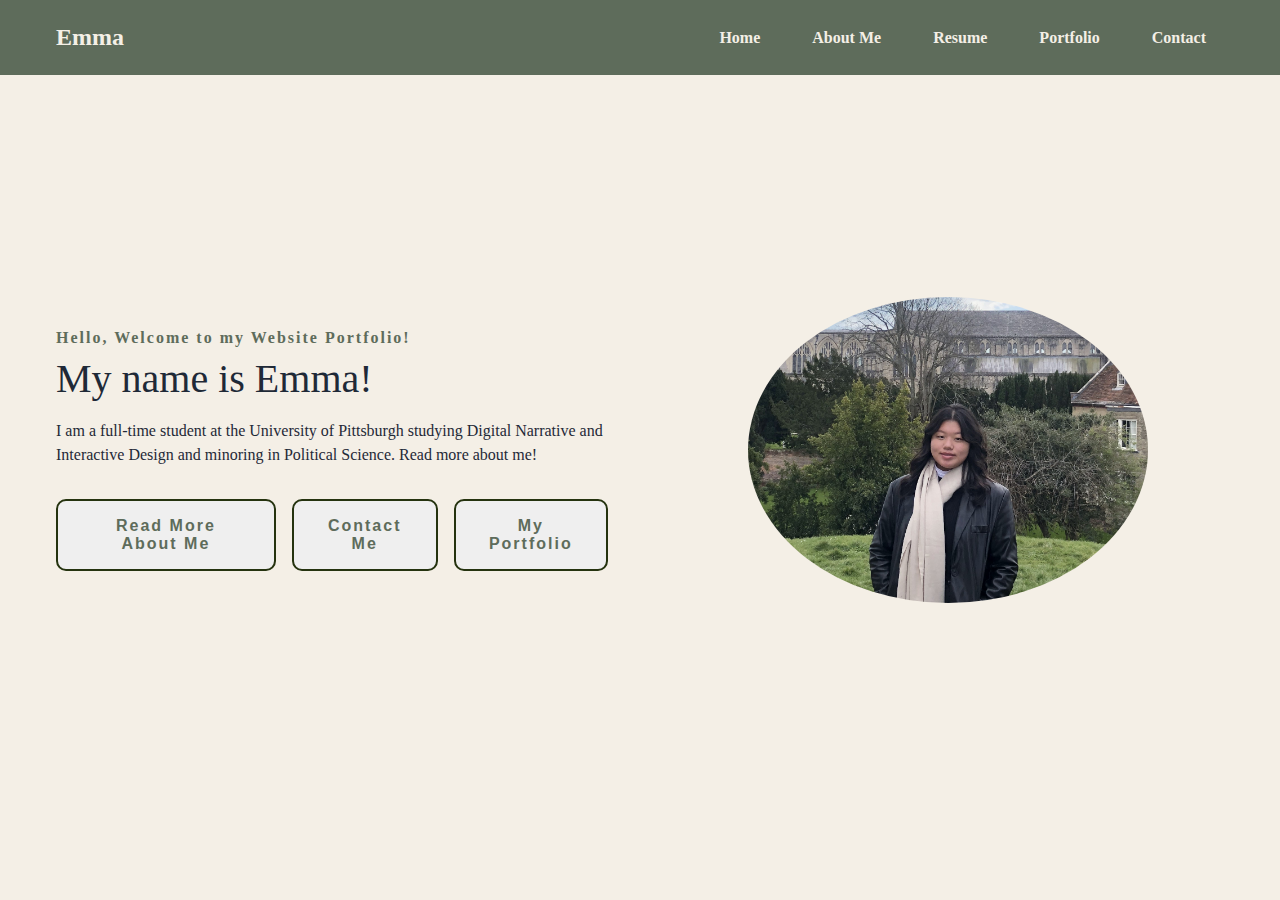
<file: Root/index.html>
<!DOCTYPE html>
<!-- Source: https://github.com/WebDesignMastery/Responsive_Portfolio_10-05-23/blob/main/index.html -->
<html lang='en'>
    <head> 
        <meta charset="UTF-8">
        <meta http-equiv="X-UA-Compatible" content="IE=edge">
        <meta name="viewport" content="width=device-width, initial-scale=1.0">
        <title>Website Portfolio</title>
        <link href="style.css" type="text/css" rel="stylesheet" />
    </head>
        <body>
            <nav><div class="info">
                <div class="logo"><a href="#">Emma</a></div>
                <!-- <label for="check" class="checkbox">
                    <i class="menu"></i>
                </label>
                <input type="checkbox" name="check" id="check"> -->
                <ul>
                    <li><a href="index.html">Home</a></li>
                    <li><a href="about.html">About Me</a></li>
                    <li><a href="resume.html">Resume</a></li>
                    <li><a href="portfolio.html">Portfolio</a></li>
                    <li><a href="contact.html">Contact</a></li>
                </ul>
            </div>
        </nav>
        <section class="section">
            <div class="sectionContainer">
                <div class="content">
                    <p class="subtitle">Hello, Welcome to my Website Portfolio!</p>
                    <h1 class="title">
                        My name is Emma!
                    </h1>
                    <p class="description">
                         I am a full-time student at the University of Pittsburgh studying Digital Narrative and Interactive Design and minoring in Political Science. <a href="about.html">Read more about me!</a>
                    </p>
                    <div class="button">
                        <a href="about.html" class="aboutMe">
                        <button>Read More About Me</button></a>
                        <a href="contact.html" class="contactMe">
                        <button>Contact Me</button></a>
                        <a href="portfolio.html" class="portfolio">
                        <button>My Portfolio</button></a>
                        </div>
                    </div>
                <div class="image">
                    <img src="Images/profile.jpg" alt="profile" />
                </div>
            </div>
        </section>
    </body>
</html>
</file>
<file: Root/style.css>
:root {
  --max-width: 1200px;
}
/*index.html and resume.html have the same layout*/
* {
  padding: 0;
  margin: 0;
  box-sizing: border-box;
}

a {
  text-decoration: none;
}

body {
  background-color: #f4efe6;
}

nav {
  width: 100%;
  position: fixed;
  top: 0;
  left: 0;
  background-color: #5e6c5b;
  z-index: 99;
}

.info {
  max-width: 1200px;
  margin: auto;
  padding: 1.5rem 1rem;
  display: flex;
  align-items: center;
  justify-content: space-between;
}

nav .logo a {
  font-size: 1.5rem;
  font-weight: 600;
  color: #f4efe6;
  transition: 0.3s;
}
nav .logo a:hover {
  color: #25330f;
}

nav .checkbox {
  display: none;
}

nav input {
  display: none;
}
nav .checkbox i {
  font-size: 2rem;
  color: #4B3F72;
  cursor: pointer;
}

ul {
  display: flex;
  align-items: center;
  gap: 1rem;
  list-style: none;
  transition: left 0.3s;
}

ul li a {
  padding: 0.5rem 1rem;
  border: 2px solid transparent;
  text-decoration: none;
  font-weight: 600;
  color: #f4efe6;
  transition: 0.3s;
}

ul li a:hover {
/*  border-top-color: #fefcf6;*/
  border-bottom-color: #fefcf6;
  color: #fefcf6;
}

.section {
  background-color: #f4efe6;
}

.sectionContainer {
  min-height: 100vh;
  max-width: 1200px;
  margin: auto;
  padding: 1rem;
  display: grid;
  grid-template-columns: repeat(2, 1fr);
  gap: 4rem;
}

.content {
  display: flex;
  flex-direction: column;
  justify-content: center;
}

.subtitle {
  letter-spacing: 2px;
  color: #5e6c5b;
  font-weight: 800;
  margin-bottom: 0.5rem;
}

.title {
  font-size: 2.5rem;
  font-weight: 400;
  line-height: 3rem;
  color: #1f2937;
  margin-bottom: 1rem;
}

.ptitle {
  font-size: 2.5rem;
  font-weight: 400;
  line-height: 3rem;
  color: #1f2937;
  margin-bottom: 1rem;
}

.description {
  line-height: 1.5rem;
  color: #1f2937;
  margin-bottom: 2rem;
}

.description a {
  color: #1f2937;
  transition: 0.3s;
}

.description:hover a {
  color: #d6e0e2;
}

.button {
  display: flex;
  gap: 1rem;
}

.button button {
  font-size: 1rem;
  font-weight: 600;
  letter-spacing: 2px;
  padding: 1rem 2rem;
  outline: none;
  border: 2px solid #25330f;
  border-radius: 10px;
  transition: 0.3s;
  cursor: pointer;
}

.contactMe button {
  color: #5e6c5b;
  /*background-color: #5e6c5b;
  color: #faf5ff;*/
}

.contactMe:hover button {
/*  background-color: #25330f;*/
  background-color: #25330f;
  color: #faf5ff;
}

.portfolio button {
  color: #5e6c5b;
}

.portfolio:hover button {
  background-color: #25330f;
  color: #faf5ff;
}

.aboutMe button {
  color: #5e6c5b;
}

.aboutMe:hover button {
  background-color: #25330f;
  color: #faf5ff;
}

.image {
  display: grid;
  place-items: center;
}

.image img {
  width: min(25rem, 90%);
  border-radius: 100%;
}

.resume {
  display: grid;
  place-items: center;
}

.resume img {
  width: min(30rem, 95%);
}


@media (width > 750px) {
  .resume img {
    height: 550px; 
    margin-top: 100px; 
  }
}

@media (width < 750px) {
  nav .checkbox {
    display: block;
  }

  ul {
    position: absolute;
    width: 100%;
    height: calc(100vh - 85px);
    left: -100%;
    top: 85px;
    background-color: #faf5ff;
    flex-direction: column;
    justify-content: center;
    gap: 3rem;
  }

  nav #check:checked ~ ul {
    left: 0;
  }

  ul li a {
    font-size: 1.25rem;
  }

  .sectionContainer {
    padding: 10rem 1rem 5rem 1rem;
    text-align: center;
    grid-template-columns: repeat(1, 1fr);
  }

  .image {
    grid-area: 1/1/2/2;
  }

  .button {
    margin: auto;
  }

  .resume {
    grid-area: 1/1/2/2;
  }
}

/*about.html*/
.aboutSection {
  min-height: 100vh;
  max-width: 1200px;
  margin: auto;
  padding: 1rem;
  display: grid;
  grid-template-columns: repeat(1, 1fr);
  gap: 4rem;
}

.aboutContent {
  display: flex;
  flex-direction: column;
  justify-content: center;
}

.titleC {
  font-size: 2.5rem;
  font-weight: 400;
  line-height: 3rem;
  color: #1f2937;
  margin-bottom: 1rem;
}

.descriptionC {
  line-height: 1.5rem;
  color: #1f2937;
  margin-bottom: 2rem;
}


/*contact.html*/
.contactPage {
  display: grid;
  grid-template-columns: 1fr 1fr; /* Split the page into two columns */
  gap: 2rem; /* Gap between the image and the contact square */
}

.pic img {
  width: 100%; /* Adjust the image size as needed */
  max-width: 100%; /* Ensure the image fits within the container */
  border-radius: 10px; /* Add rounded corners if desired */
}

.contactSquare {
  display: flex;
  justify-content: center;
  align-items: center;
  background-color: #25330f; /* Color for the square */
  border-radius: 10px; /* Rounded corners for the square */
}

.contactLinks {
  text-align: center;
}

.contactLinks a {
  display: block;
  text-decoration: none;
  color: #faf5ff; /* Text color for links */
  padding: 1rem 2rem; /* Padding for each link */
  margin: 0.5rem; /* Spacing between links */
  border: 2px solid #faf5ff; /* Border for each link */
  border-radius: 5px; /* Rounded corners for each link */
  transition: background-color 0.3s, color 0.3s;
}

.contactLinks a:hover {
  background-color: #faf5ff; /* Background color on hover */
  color: #25330f; /* Text color on hover */
}

.container {
  max-width: 1200px;
  padding: 0 20px; /* Adjust the horizontal padding as needed */
  margin: 0 auto;
}

/*portfolio.html*/
.designPortfolio {
  display: grid;
  grid-template-columns: repeat(auto-fill, minmax(200px, 1fr));
  grid-gap: 50px;
  padding-top: 20px;
  padding-bottom: 20px;
  padding-bottom: 50px;
}

.design {
  width: 100%;
  display: flex;
  flex-direction: column;
  justify-content: flex-end;
}

.design img {
  max-width: 100%;
  height: auto;
  border-radius: 0;
  margin-top: 100px;
}

.design p {
  margin-top: 10px; /* Adjust this margin as needed */
  font-size: 14px; /* Adjust the font size */
}
</file>
